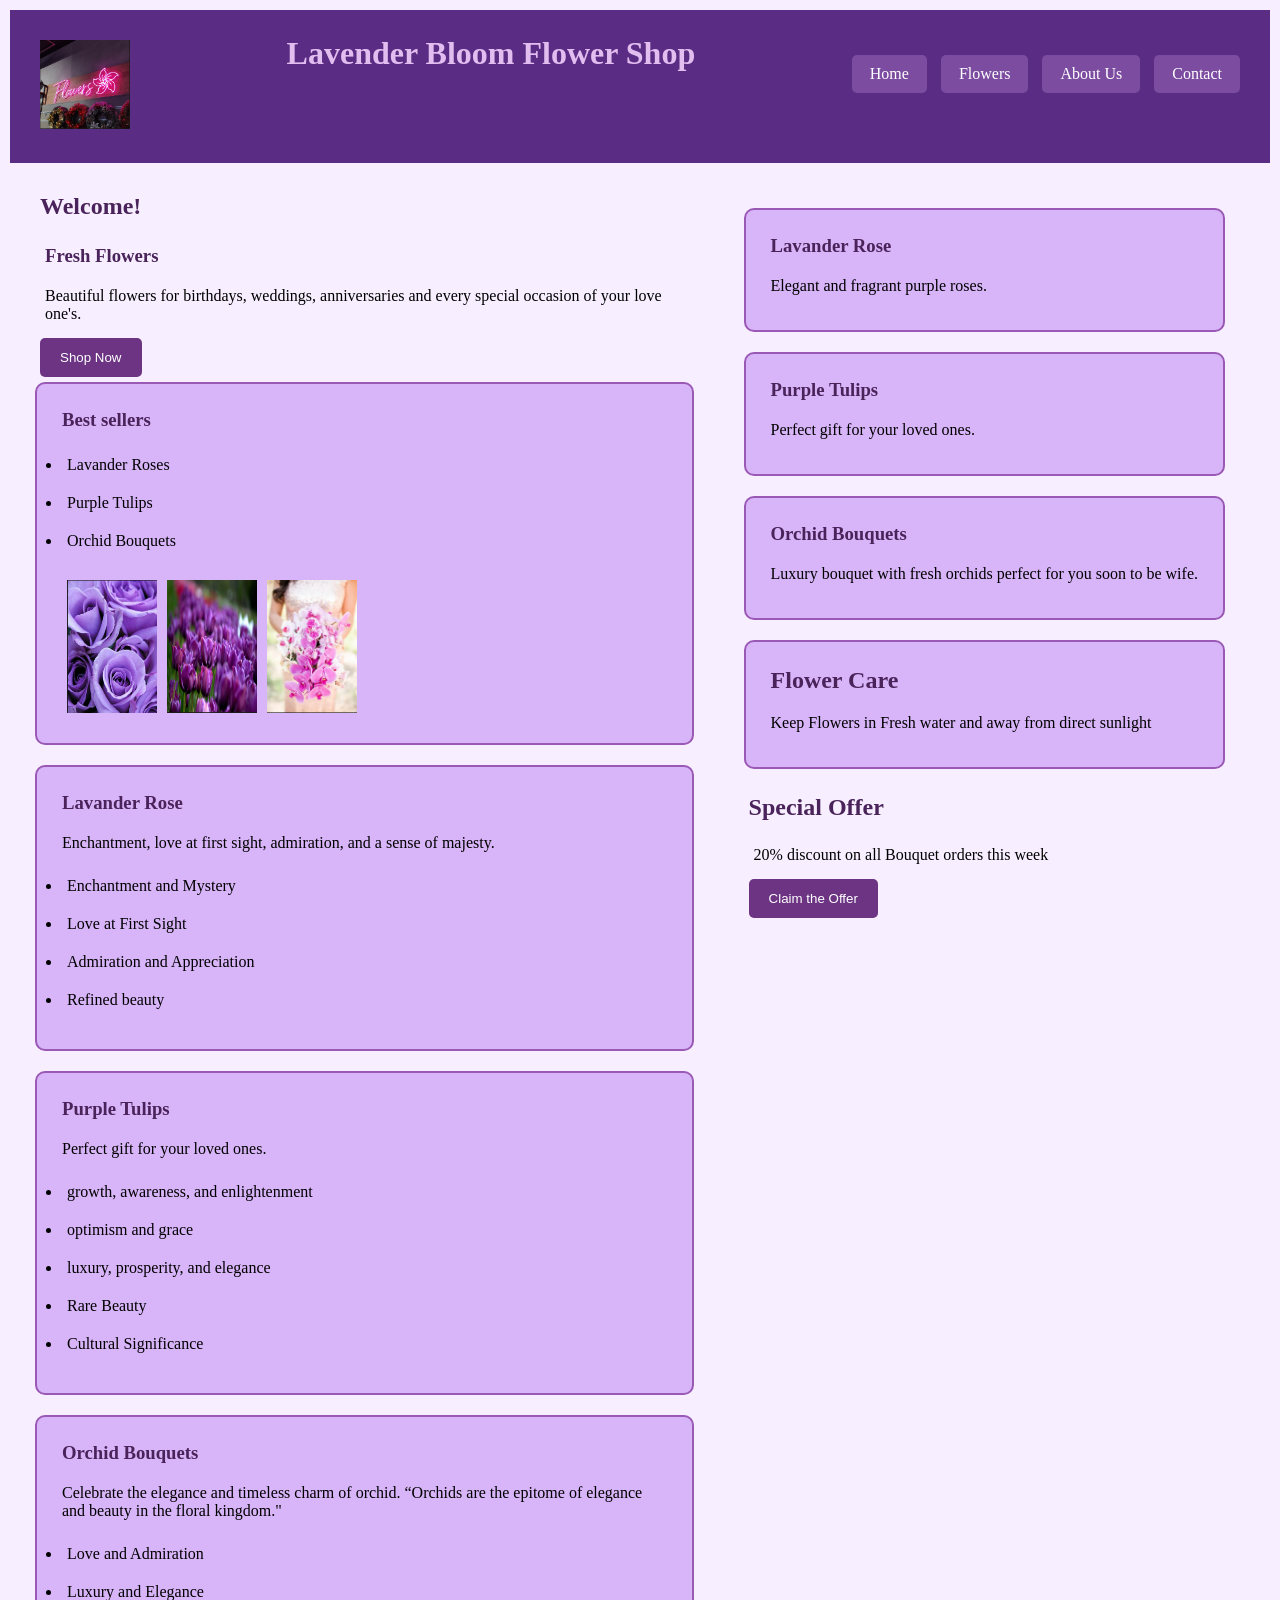
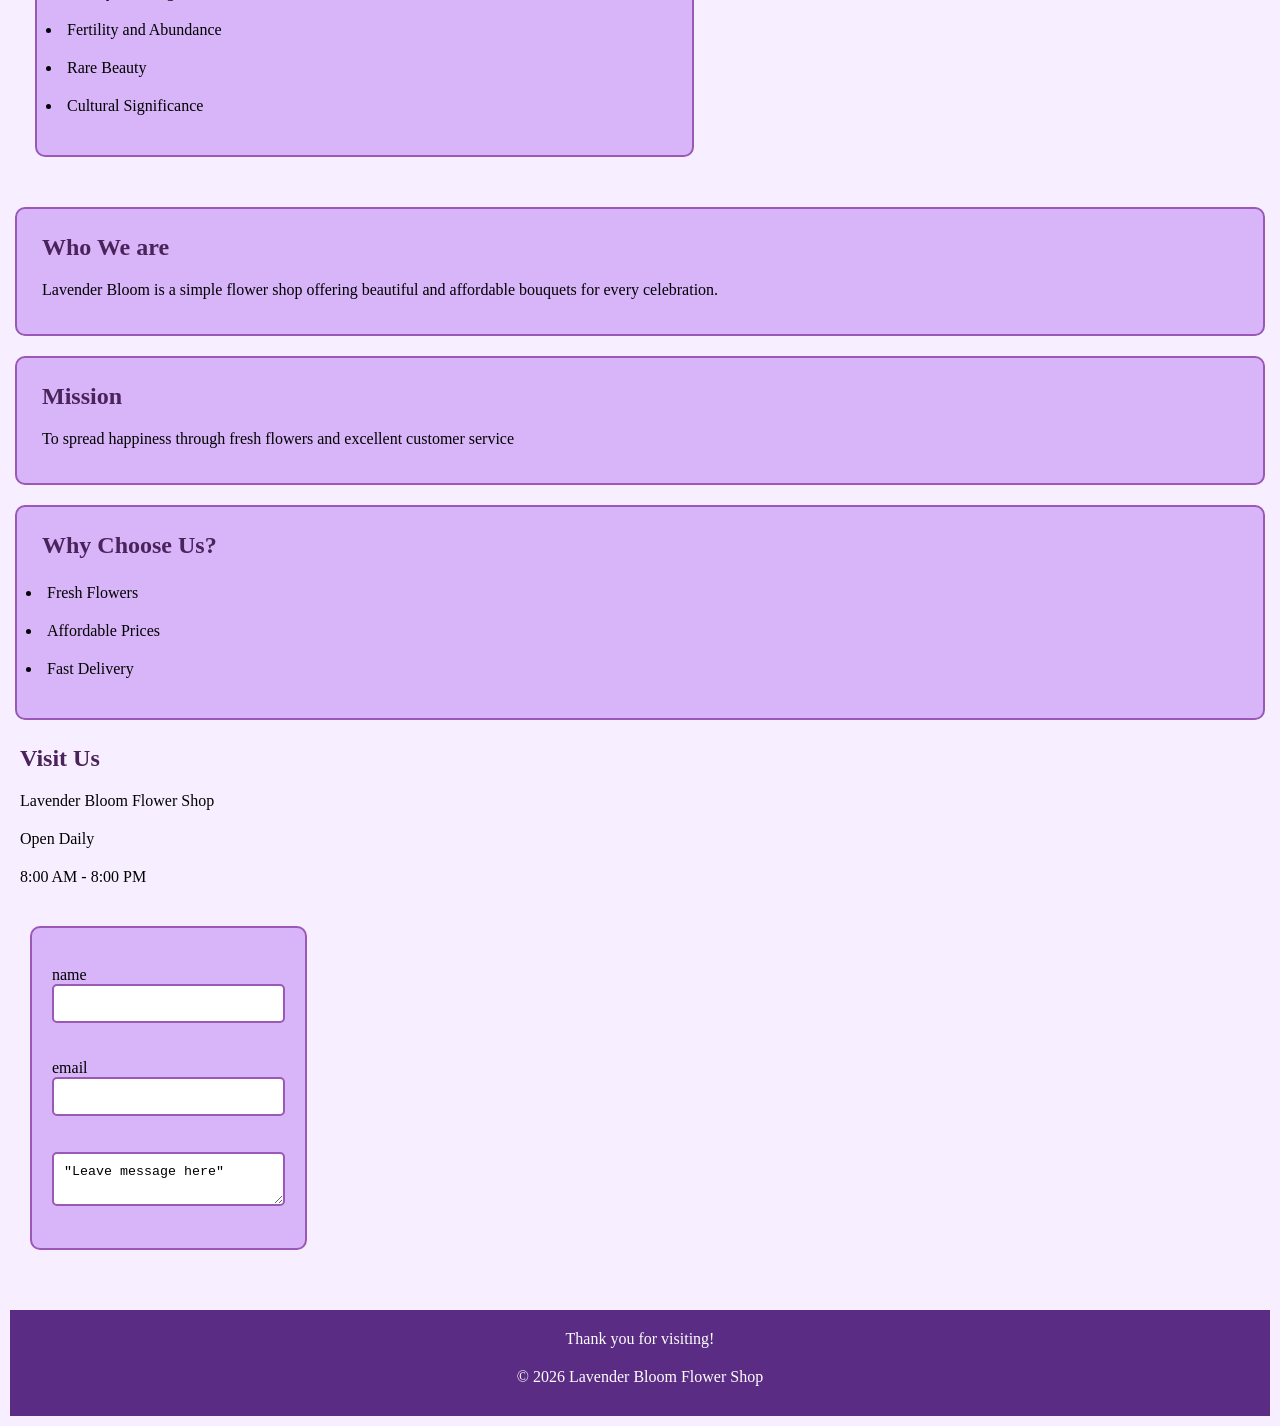
<file: portfolionival/index.html>
<!DOCTYPE html>
<html lang="en">
<head>
    <meta charset="UTF-8">
    <meta name="viewport" content="width=device-width, initial-scale=1.0">
    <title>Lavender Bloom</title>
    <link rel="stylesheet" href="style1.css">
</head>
<body>
    <header>
        <div>
            <img src="logo1.png" width="100">
        </div>

       <h1>Lavender Bloom Flower Shop</h1>

        <nav>
            <a href="#home">Home</a>
            <a href="#flowers">Flowers</a>
            <a href="#about">About Us</a>
            <a href="#contact">Contact</a>
        </nav>

    </header>

    <section id="home" class="container">

        <main>
            <h2>Welcome!</h2>

            <div>

                <h3>Fresh Flowers</h3>

                <p> Beautiful flowers for birthdays,
                    weddings, anniversaries and every 
                    special occasion of your love one's.
                </p>

                <button>Shop Now</button>

            </div>

            <div id="flowers" class="box">
                <h3>Best sellers</h3>

                <ul>
                    <li>Lavander Roses</li>
                    <li>Purple Tulips</li>
                    <li>Orchid Bouquets</li>
                </ul>

                <div class="image">
                    <img src="roses.png" width="100">
                    <img src="tulips.png" width="100">
                    <img src="boquet.png" width="100">
                </div>
            </div>

            <div class="box">
                <h3>Lavander Rose</h3>
                <p>Enchantment, love at first sight, admiration, and a sense of majesty.</p>
                <ul>
                    <li>Enchantment and Mystery</li>
                    <li>Love at First Sight</li>
                    <li>Admiration and Appreciation</li>
                    <li>Refined beauty</li>
                </ul>
            </div>

            <div class="box">
                <h3>Purple Tulips</h3>
                <p>Perfect gift for your loved ones.</p>
                <ul>
                    <li>growth, awareness, and enlightenment</li>
                    <li>optimism and grace</li>
                    <li>luxury, prosperity, and elegance</li>
                    <li>Rare Beauty</li>
                    <li>Cultural Significance</li>
                </ul>
            </div>

            <div class="box">
                <h3>Orchid Bouquets</h3>
                <p>Celebrate the elegance and timeless charm of orchid.
                “Orchids are the epitome of elegance and beauty in the floral kingdom."</p>

                <ul>
                    <li>Love and Admiration</li>
                    <li>Luxury and Elegance</li>
                    <li>Fertility and Abundance</li>
                    <li>Rare Beauty</li>
                    <li>Cultural Significance</li>
                </ul>
            </div>

        </main>
        
        <section class="container">
            <aside>

                <div class="box">
                    <h3>Lavander Rose</h3>
                    <p>Elegant and fragrant purple roses.</p>
                </div>
    
                <div class="box">
                    <h3>Purple Tulips</h3>
                    <p>Perfect gift for your loved ones.</p>
                </div>
    
                <div class="box">
                    <h3>Orchid Bouquets</h3>
                    <p>Luxury bouquet with fresh orchids perfect for you soon to be wife.</p>
                </div>

                <div class="box">
                    <h2>Flower Care</h2>

                    <p>Keep Flowers in Fresh water and away from direct sunlight</p>
                </div>
                <h2>Special Offer</h2>
    
                <div>
                    <p>20% discount on all Bouquet orders this week</p>
    
                    <button>Claim the Offer</button>
                </div>
    
            </aside>

        </section>

    </section>

        <section id="about">

            <div class="box">
                <h2>Who We are</h2>

                <p>Lavender Bloom is a simple flower shop offering beautiful and affordable
                    bouquets for every celebration.
                </p>
            </div>

            <div class="box">

                <h2>Mission</h2>

                <p>To spread happiness through fresh flowers
                    and excellent customer service</p>

            </div>

            <div class="box">

                <h2>Why Choose Us?</h2>

                <ul>
                    <li>Fresh Flowers</li>
                    <li>Affordable Prices</li>
                    <li>Fast Delivery</li>
                </ul>

            </div>

                <h2>Visit Us</h2>
                <p>Lavender Bloom Flower Shop</p>
                <p>Open Daily</p>
                <p>8:00 AM - 8:00 PM</p>

        </section>
       
        

    
    <section id="contact" class="container">

      
            <div class="box" >
                <label for="Name"></label><br>
                name
                <input type="text"><br><br>
    
                <label for="Email"></label><br>
                email
                <input type="email"><br><br>
    
                <label for="Message"></label><br>
                <textarea>"Leave message here"</textarea><br><br>
    
            </div>

    </section>

    <footer>
        <p>Thank you for visiting!</p>
        <p>&copy; 2026 Lavender Bloom Flower Shop </p>
    </footer>
    

</body>
</html>
</file>
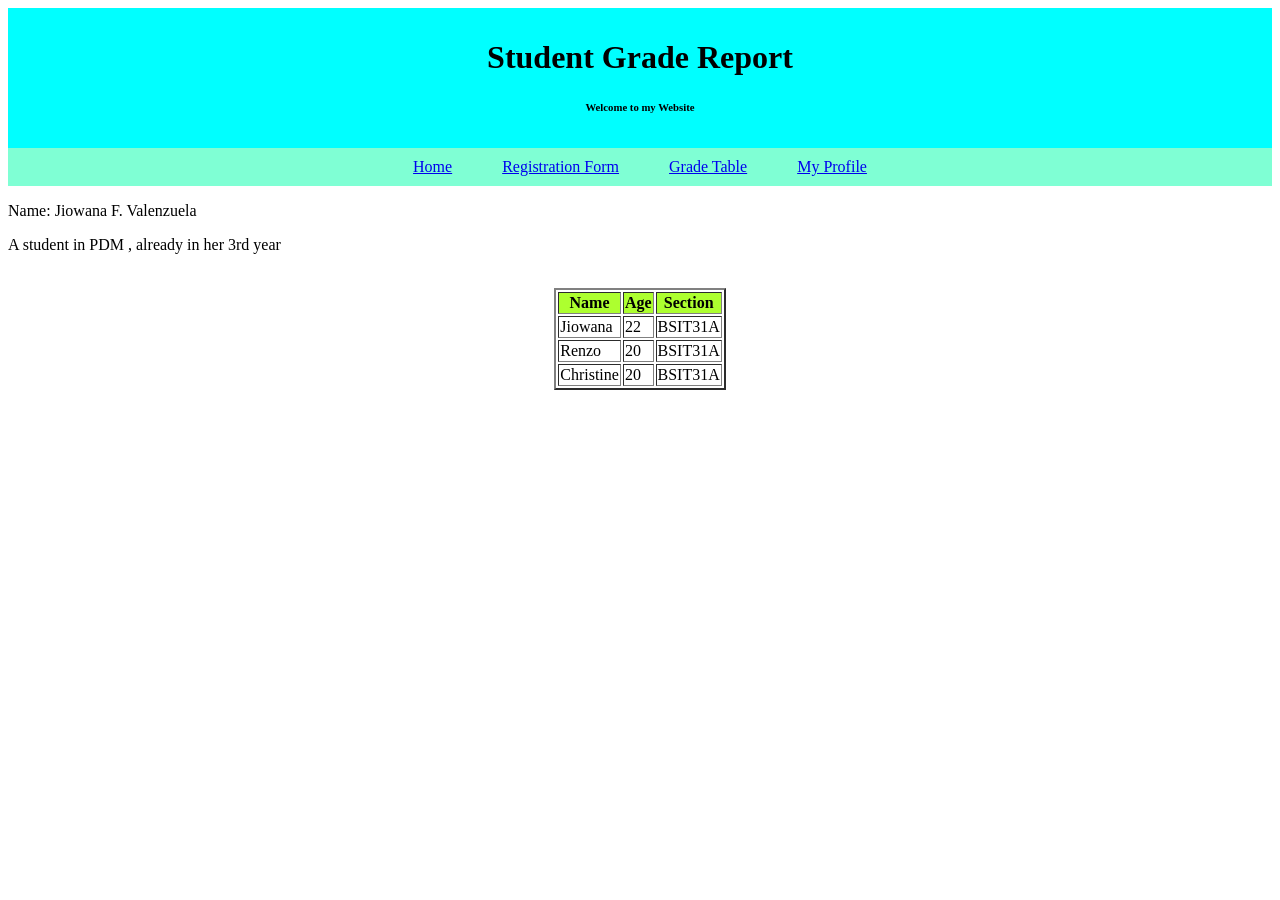
<file: portfolionival/grade.html>
<!DOCTYPE html>
<html lang="en">
<head>
    <meta charset="UTF-8">
    <meta name="viewport" content="width=device-width, initial-scale=1.0">
    <title>Home</title>
</head>
<body>


<header style="background-color: aqua; text-align:center; padding: 10px;">

    <h1>Student Grade Report</h1>
    <h6> Welcome to my Website </h6>

</header>

<nav style="background-color: aquamarine; display:flex; justify-content:center; gap: 50px; padding: 10px;">

    <a href="home1.html">Home</a>
    <a href="registration.html">Registration Form</a>
    <a href="grade.html">Grade Table</a>
    <a href="profile.html">My Profile</a>


</nav>

<p>Name: Jiowana F. Valenzuela</p>
<p>A student in PDM , already in her 3rd year</p>

<br>

<table border="2" align="center">
    <tr style="background-color: greenyellow;">
        <th>Name</th>
        <th>Age</th>
        <th>Section</th>
    </tr>
    <tr>
        <td>Jiowana</td>
        <td>22</td>
        <td>BSIT31A</td>
    </tr>
    <tr>
        <td>Renzo</td>
        <td>20</td>
        <td>BSIT31A</td>
    </tr>
    <tr>
        <td>Christine</td>
        <td>20</td>
        <td>BSIT31A</td>
    </tr>
</table> 


</body>
</html>
</file>
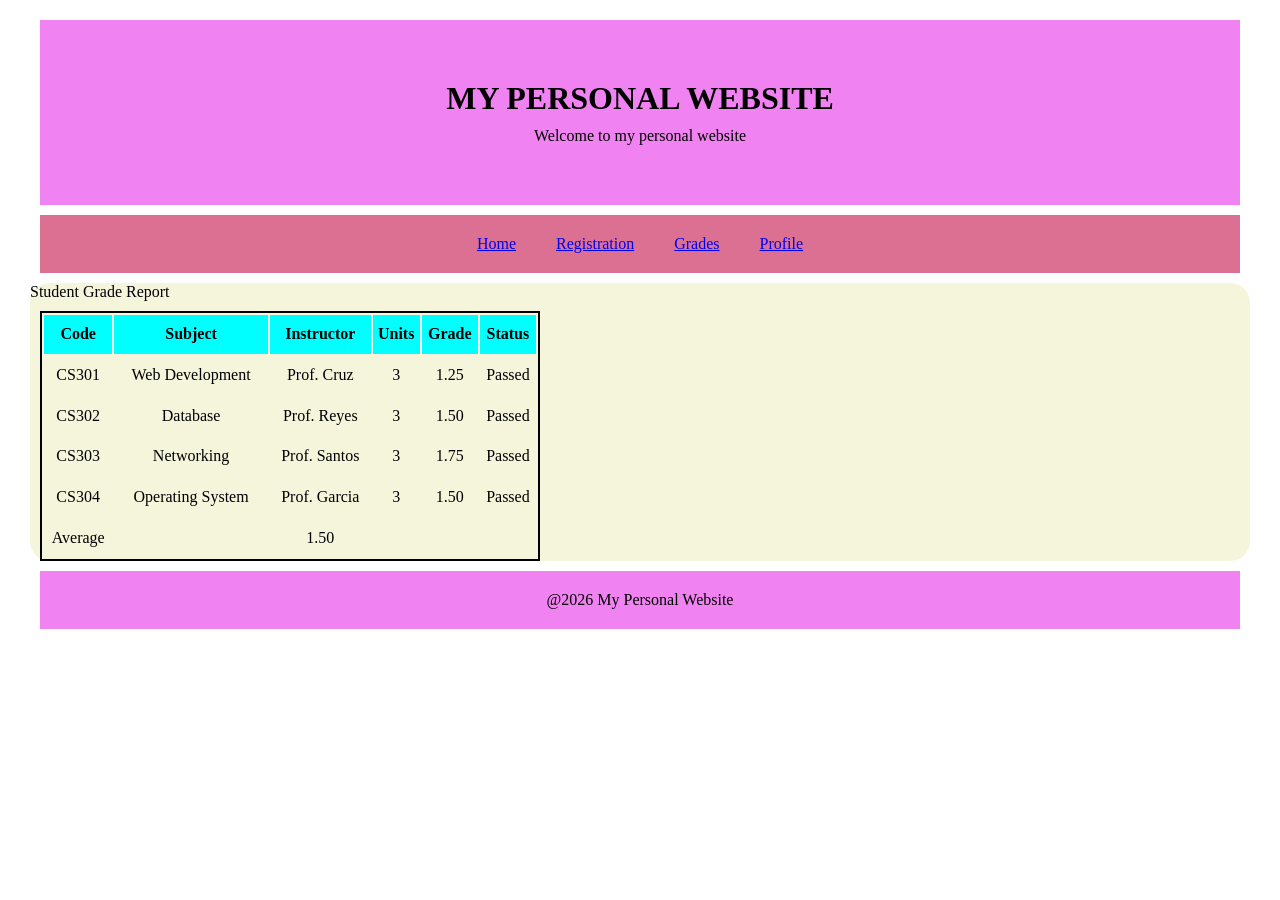
<file: portfolionival/grades.html>
<!DOCTYPE html>
<html lang="en">
<head>
    <meta charset="UTF-8">
    <meta name="viewport" content="width=device-width, initial-scale=1.0">
    <title>Document</title>
    <link rel="stylesheet" href="main.css">
</head>
<body>

    <div>

        <header class="header">
            <h1>MY PERSONAL WEBSITE</h1>
            <p>Welcome to my personal website</p>
        </header>

        <nav class="page">

            <a href="home2.html"> Home </a>
            <a href="registration1.html"> Registration </a>
            <a href="grades.html"> Grades </a>
            <a href="profile1.html"> Profile </a>

        </nav>

    </div>

    <div class="grade">

        <caption class="title">Student Grade Report</caption>

        <table class="table">

            <tr>
                <th>Code</th>
                <th>Subject</th>
                <th>Instructor</th>
                <th>Units</th>
                <th>Grade</th>
                <th>Status</th>
            </tr>

            <tr>
                <td>CS301</td>
                <td>Web Development</td>
                <td>Prof. Cruz</td>
                <td>3</td>
                <td>1.25</td>
                <td>Passed</td>
            </tr>

            <tr>
                <td>CS302</td>
                <td>Database</td>
                <td>Prof. Reyes</td>
                <td>3</td>
                <td>1.50</td>
                <td>Passed</td>
            </tr>

            <tr>
                <td>CS303</td>
                <td>Networking</td>
                <td>Prof. Santos</td>
                <td>3</td>
                <td>1.75</td>
                <td>Passed</td>
            </tr>

            <tr>
                <td>CS304</td>
                <td>Operating System</td>
                <td>Prof. Garcia</td>
                <td>3</td>
                <td>1.50</td>
                <td>Passed</td>
            </tr>

            <tr>
                <td>Average</td>
                <td></td>
                <td>1.50</td>
            </tr>

        </table>
    </div>

    <div >
        <footer class="foot">
            <p>@2026 My Personal Website </p>
        </footer>
    </div>

</body>
</html>
</file>
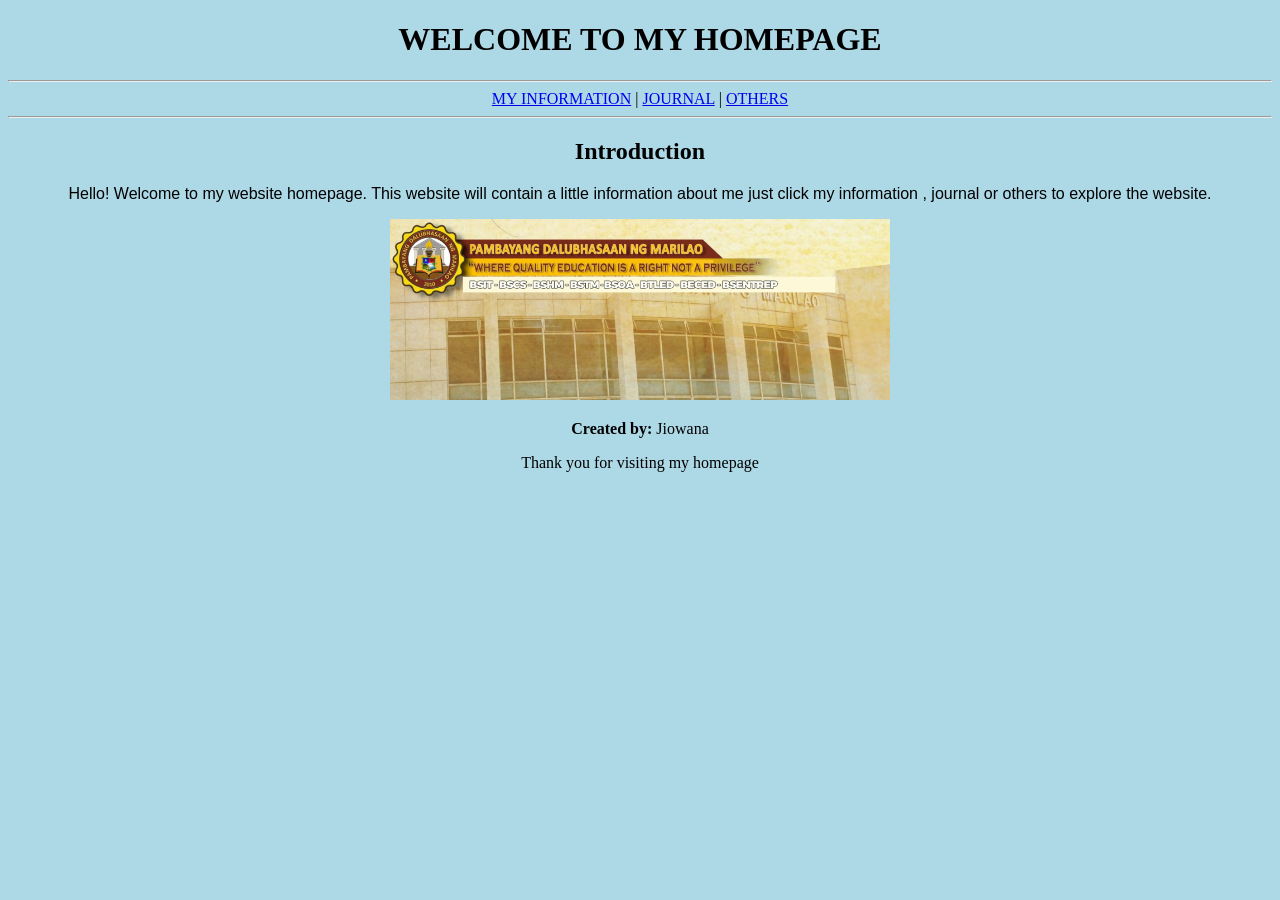
<file: portfolionival/home.html>
<!DOCTYPE html>
<html lang="en">
<head>
    <meta charset="UTF-8">
    <meta name="viewport" content="width=device-width, initial-scale=1.0">
    <title>Homepage</title>
</head>
<body bgcolor="lightblue">
     <center>
     <h1>WELCOME TO MY HOMEPAGE</h1>
     
     <hr>

     <a href="Info.html">MY INFORMATION</a> |
     <a href="Journal.html">JOURNAL</a> |
     <a href="Others.html">OTHERS</a> 
     <hr>
    
     <h2 >Introduction</h2>
     <p style="font-family: 'Segoe UI', Tahoma, Geneva, Verdana, sans-serif;">
        Hello! Welcome to my website homepage. This website will contain a little information about me 
        just click my information , journal or others to explore the website.
     </p>
     <img src="pic.png" width="500" >

     <p><b>Created by:</b> Jiowana</p>

     <p>Thank you for visiting my homepage</p>
      </center>
</body>
</html>
</file>
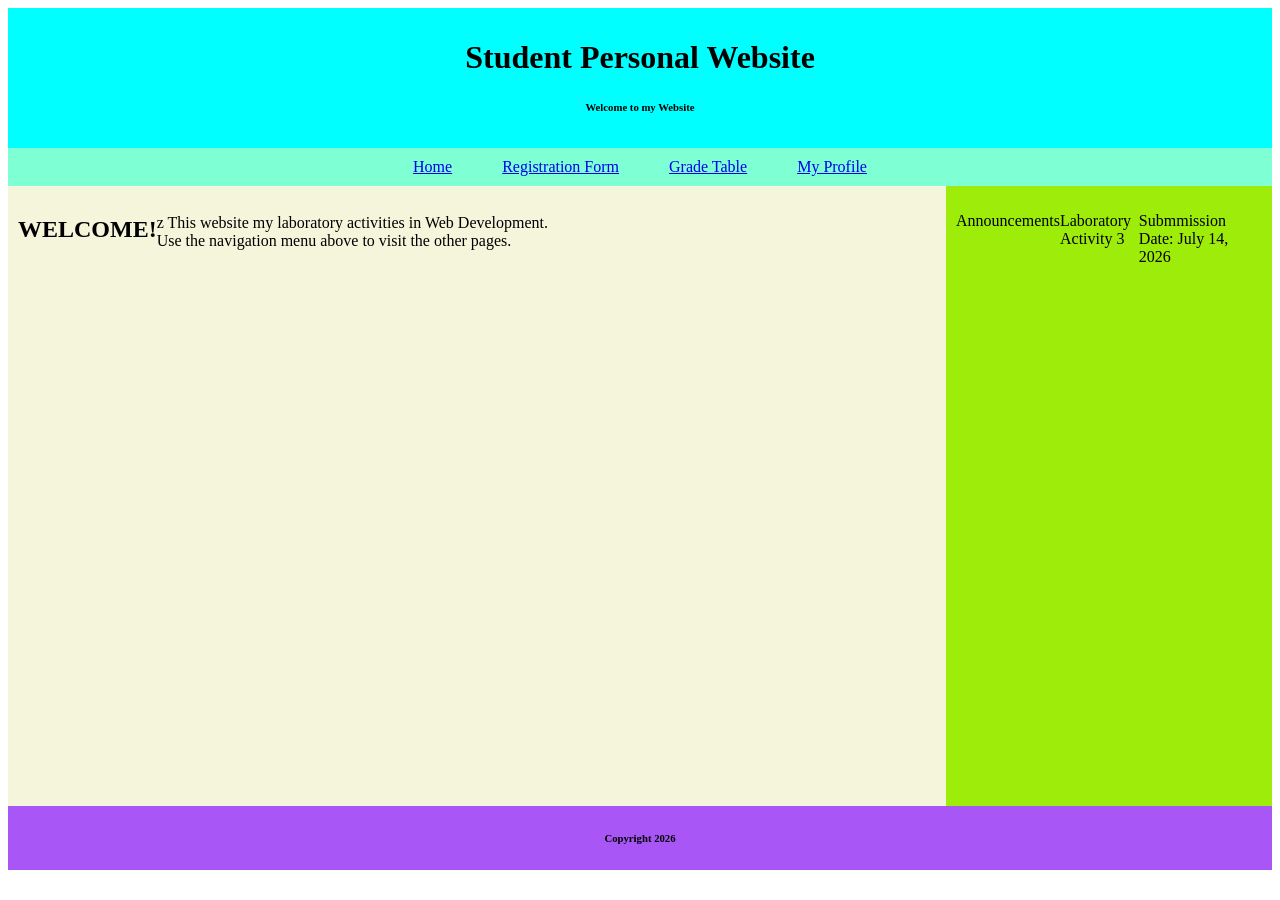
<file: portfolionival/home1.html>
<!DOCTYPE html>
<html lang="en">
<head>
    <meta charset="UTF-8">
    <meta name="viewport" content="width=device-width, initial-scale=1.0">
    <title>Home</title>
</head>
<body>


<header style="background-color: aqua; text-align:center; padding: 10px;">

    <h1>Student Personal Website</h1>
    <h6> Welcome to my Website </h6>

</header>

<nav style="background-color: aquamarine; display:flex; justify-content:center; gap: 50px; padding: 10px;">

    <a href="home1.html">Home</a>
    <a href="registration.html">Registration Form</a>
    <a href="grade.html">Grade Table</a>
    <a href="profile.html">My Profile</a>


</nav>



    <div style="display: flex;">

        <section style="background-color: beige; display:flex; flex:3; height: 600px; padding: 10px;">

            <H1>WELCOME!</H1>
            <br>
            z
            
            This website my laboratory activities in Web Development.
            <br>
            
            Use the navigation menu above to visit the other pages.
            <br>
           

        </section>

        <aside style="background-color: rgb(157, 236, 10); display:flex; flex:1; height: 600px; padding: 10px;">

            <p>Announcements</p>
            <br>

            <p>Laboratory Activity 3</p>
            <br>

            <p>Submmission Date: July 14, 2026</p>
            <br>

        </aside>

    </div>

    <footer style="background-color: rgb(168, 86, 245); display:flex; justify-content:center; gap: 50px; padding: 1px;"> 
        <h6>Copyright 2026</h6>
    </footer>
    
</body>
</html>
</file>
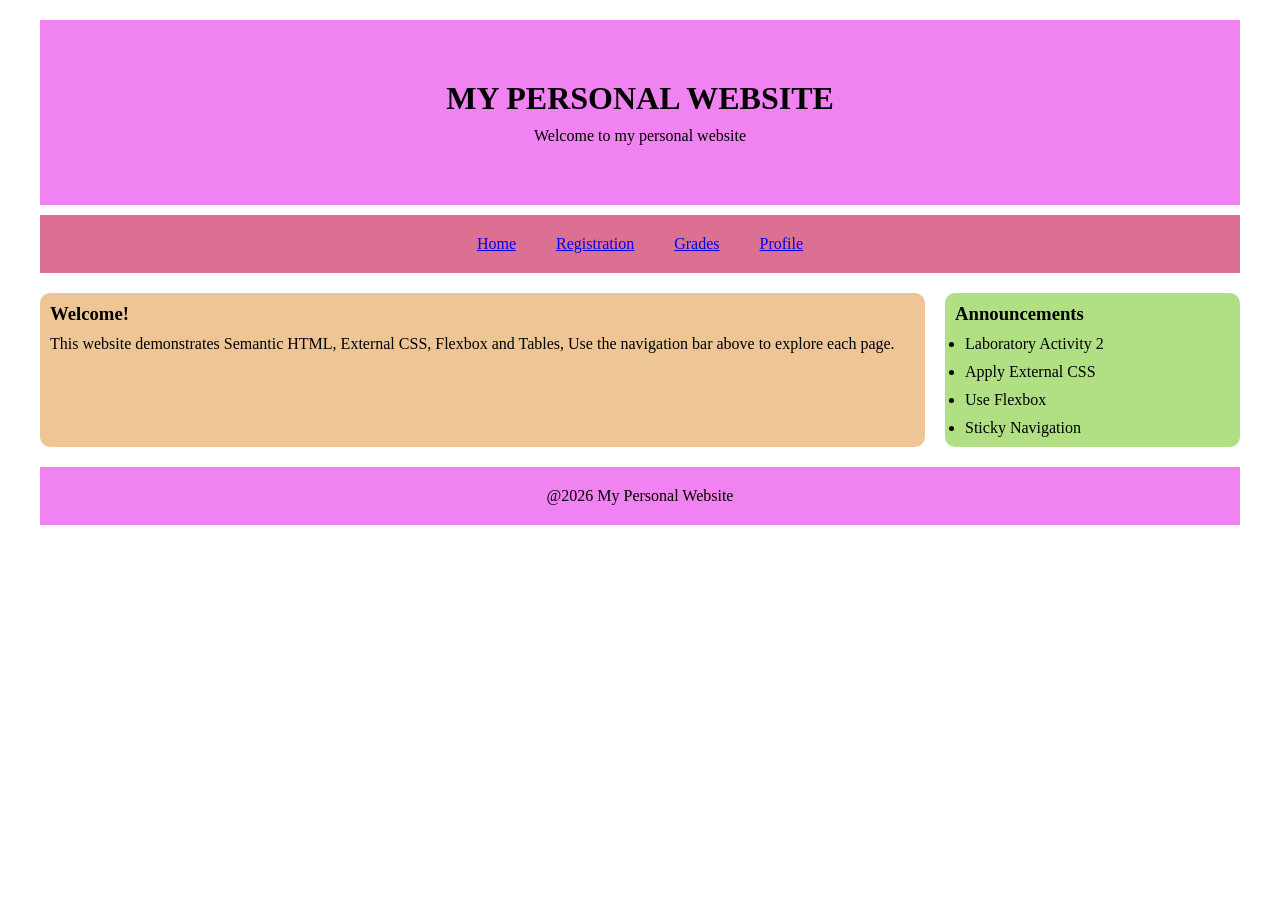
<file: portfolionival/home2.html>
<!DOCTYPE html>
<html lang="en">
<head>
    <meta charset="UTF-8">
    <meta name="viewport" content="width=device-width, initial-scale=1.0">
    <title>Home Page</title>
    <link rel="stylesheet" href="main.css">

</head>
<body>
    
    <div>

        <header class="header">
            <h1>MY PERSONAL WEBSITE</h1>
            <p>Welcome to my personal website</p>
        </header>

        <nav class="page">

            <a href="home2.html"> Home </a>
            <a href="registration1.html"> Registration </a>
            <a href="grades.html"> Grades </a>
            <a href="profile1.html"> Profile </a>

        </nav>

    </div>

    <div class="all">

        <section class="section"> 
                    
            <h3> Welcome! </h3>

            <p>
                This website demonstrates Semantic HTML, External CSS, Flexbox and Tables,
                Use the navigation bar above to explore each page.
            </p>

        </section>

        <aside class="side">

            <h3>
                Announcements
            </h3>

            <ul>
                <li>Laboratory Activity 2</li>
                <li>Apply External CSS</li>
                <li>Use Flexbox</li>
                <li>Sticky Navigation</li>
            </ul>

        </aside>

    </div>

    <div >
    <footer class="foot">
        <p>@2026 My Personal Website </p>
    </footer>
    </div>

</body>
</html>
</file>
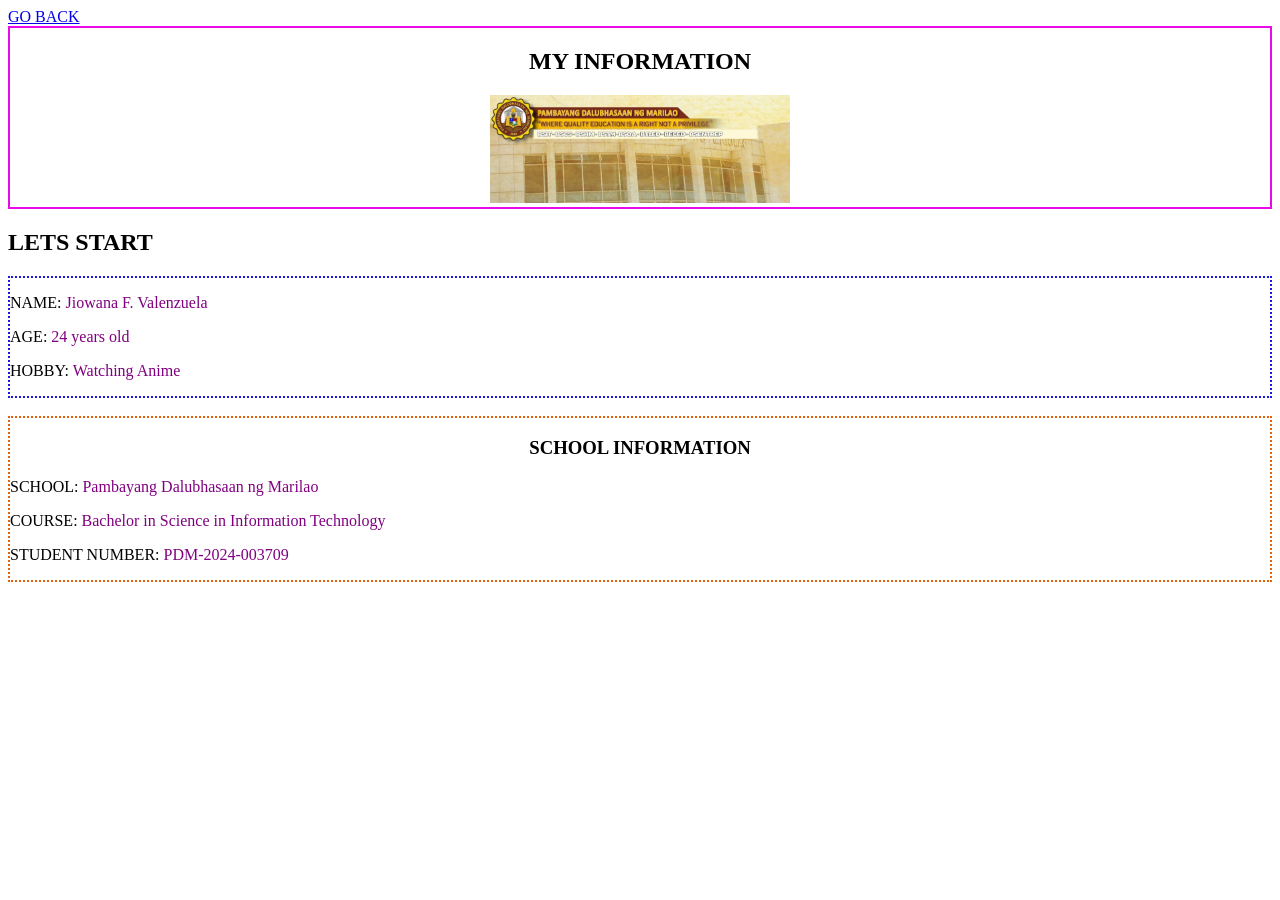
<file: portfolionival/Info.html>
<!DOCTYPE html>
<html lang="en">
<head>
    <meta charset="UTF-8">
    <meta name="viewport" content="width=device-width, initial-scale=1.0">
    <title>My Information</title>
</head>
<body>
     <a href="home.html">GO BACK</a> 

     <div style="border: 2px solid rgb(233, 10, 233);">
     <h2 align="center">MY INFORMATION</h2>
     <center>
     <img src="pic.png" width="300" >
     </center>
     </div>
    
     <h2>LETS START</h2>
     
     <div style="border: 2px dotted rgb(25, 25, 226);">

        <p> NAME: <font color="purple" > Jiowana F. Valenzuela</font></p>
        <p> AGE: <font color="purple" > 24 years old</font> </p>   
        <p> HOBBY: <font color="purple" > Watching Anime </font></p>
    
    </div>
    <br>

    <div style="border: 2px dotted rgb(230, 98, 10);">
        <h3 align="center">SCHOOL INFORMATION</h3>
        <p> SCHOOL: <font color="purple" > Pambayang Dalubhasaan ng Marilao </font></p>
        <p> COURSE: <font color="purple" > Bachelor in Science in Information Technology</font> </p>
        <p> STUDENT NUMBER: <font color="purple" > PDM-2024-003709 </font></p>
    
    </div>


</body>
</html>
</file>
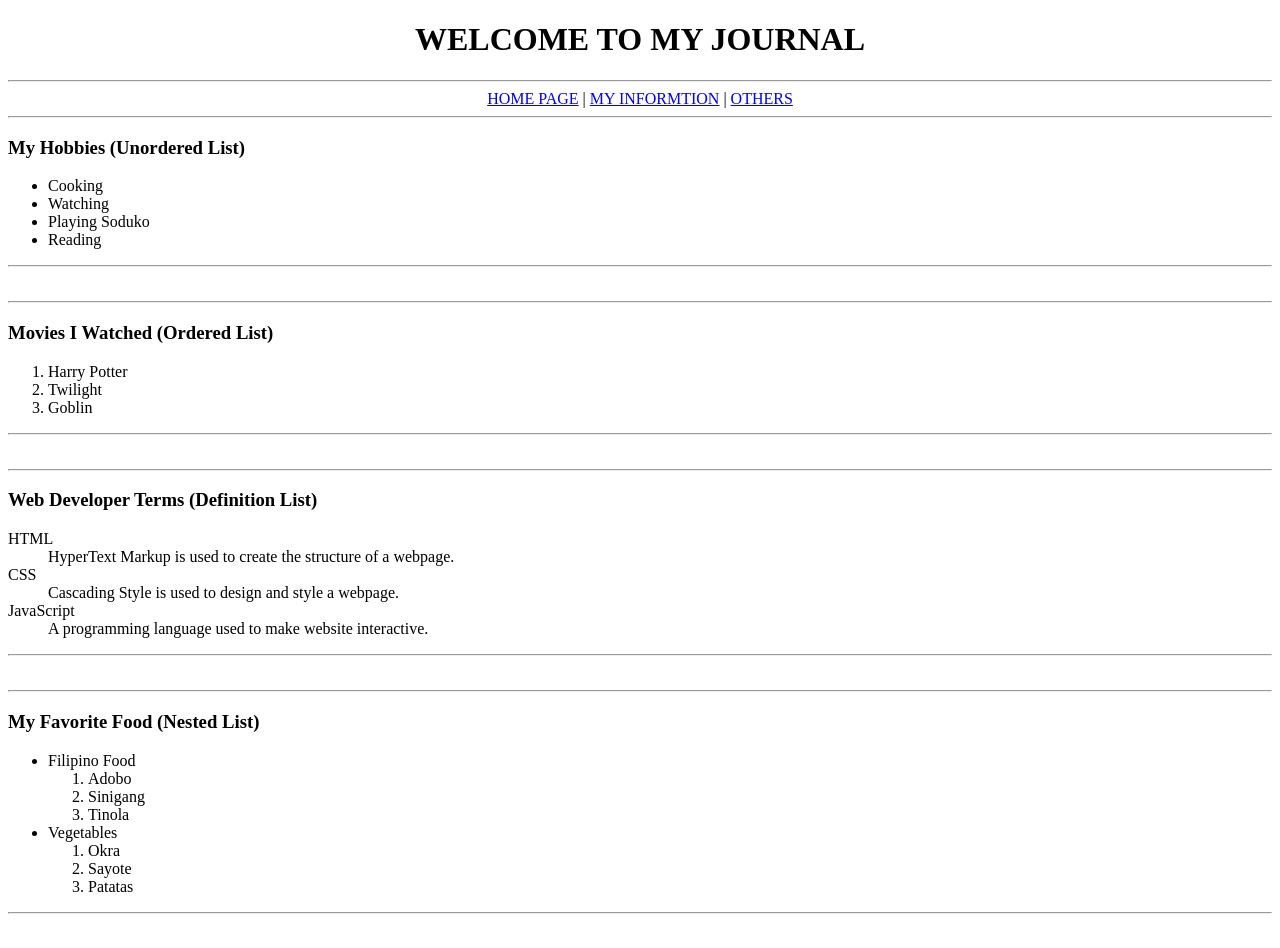
<file: portfolionival/Journal.html>
<!DOCTYPE html>
<html lang="en">
<head>
    <meta charset="UTF-8">
    <meta name="viewport" content="width=device-width, initial-scale=1.0">
    <title>Journal</title>
</head>
<body>
    <center>
    <h1>WELCOME TO MY JOURNAL</h1>
     <hr>

     <a href="home.html">HOME PAGE</a> |
     <a href="Info.html">MY INFORMTION</a> |
     <a href="Others.html">OTHERS</a> 
     
     <hr>
    </center>

        <h3>My Hobbies (Unordered List)</h3>
        <ul>
            <li> Cooking </li>
            <li> Watching </li>
            <li> Playing Soduko </li>
            <li> Reading  </li>
        </ul>

        <hr>
        <br>
        <hr>

        <h3>Movies I Watched (Ordered List)</h3>
        <ol>
            <li>Harry Potter</li>
            <li>Twilight</li>
            <li>Goblin</li>
        </ol>

        <hr>
        <br>
        <hr>

        <h3>Web Developer Terms (Definition List)</h3>
        
        <dl>
        <dt>HTML</dt>
        <dd> HyperText Markup is used to create the structure of a webpage.</dd>
        
        <dt>CSS</dt>
        <dd>Cascading Style is used to design and style a webpage.</dd>
        
        <dt>JavaScript</dt>
        <dd>A programming language used to make website interactive.</dd>
        </dl>

        <hr>
        <br>
        <hr>

        <h3>My Favorite Food (Nested List)</h3>
        <ul>
            <li> Filipino Food </li>
            <ol> 
                <li> Adobo </li>
                <li> Sinigang </li>
                <li> Tinola  </li>
            </ol>
            <li> Vegetables </li>
            <ol> 
                <li> Okra </li>
                <li> Sayote </li>
                <li> Patatas </li>
            </ol>
        </ul>
        <hr>
        <br>


    
</body>
</html>
</file>
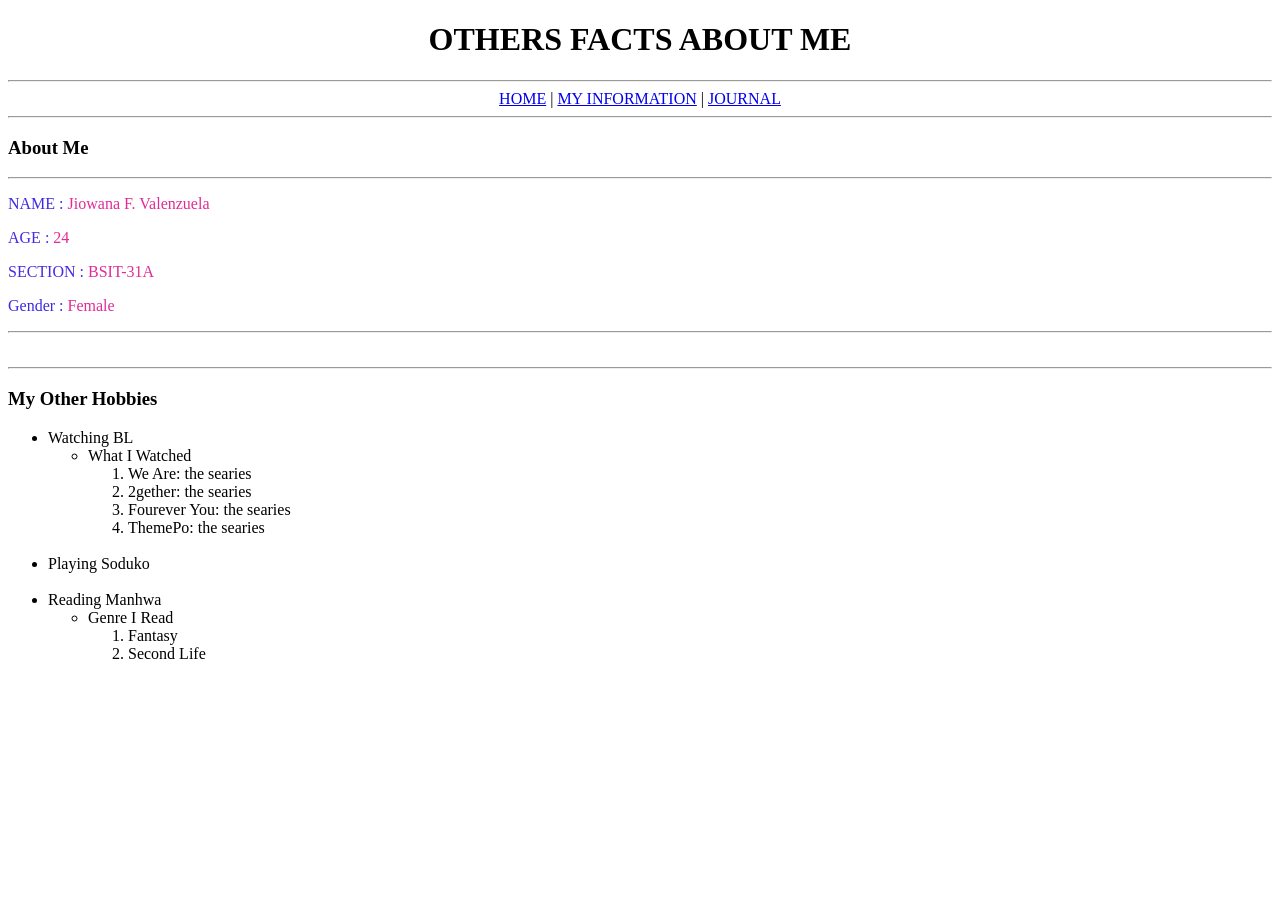
<file: portfolionival/Others.html>
<!DOCTYPE html>
<html lang="en">
<head>
    <meta charset="UTF-8">
    <meta name="viewport" content="width=device-width, initial-scale=1.0">
    <title>Others</title>
</head>
<body>
    <h1 align="center">OTHERS FACTS ABOUT ME</h1>
    <hr>
    <center>
    <a href="home.html">HOME</a> |
    <a href="Info.html">MY INFORMATION</a> |
    <a href="Journal.html">JOURNAL</a>
    </center>
    <hr>
   
    <h3>About Me</h3>
    
    <hr>
    <p>
        <span style="color: rgb(61, 43, 226);"> NAME : </span>
        <span style="color: rgb(226, 43, 150);"> Jiowana F. Valenzuela </span>
    </p>
    <p>
        <span style="color: rgb(70, 43, 226);"> AGE : </span>
        <span style="color: rgb(226, 43, 150);"> 24</span>
    </p>
    <p>
        <span style="color: rgb(70, 43, 226);"> SECTION : </span>
        <span style="color: rgb(226, 43, 150);"> BSIT-31A </span>
    </p>
    <p>
        <span style="color: rgb(61, 43, 226);"> Gender : </span>
        <span style="color: rgb(226, 43, 150);"> Female </span>
    </p>

    <hr>
    <br>
    <hr>

    <h3>My Other Hobbies</h3>
    <ul>
        <li> Watching BL </li>
        <ul>
            <li>What I Watched</li>
            <ol>
                <li>We Are: the searies</li>
                <li>2gether: the searies</li>
                <li>Fourever You: the searies</li>
                <li>ThemePo: the searies</li>
            </ol>
        </ul>

        <br>

        <li> Playing Soduko </li>

        <br>
        
        <li> Reading Manhwa </li>

        <ul>
            <li>Genre I Read</li>
            <ol>
                <li>Fantasy</li>
                <li>Second Life</li>
            </ol>
        </ul>
    </ul>

</body>
</html>
</file>
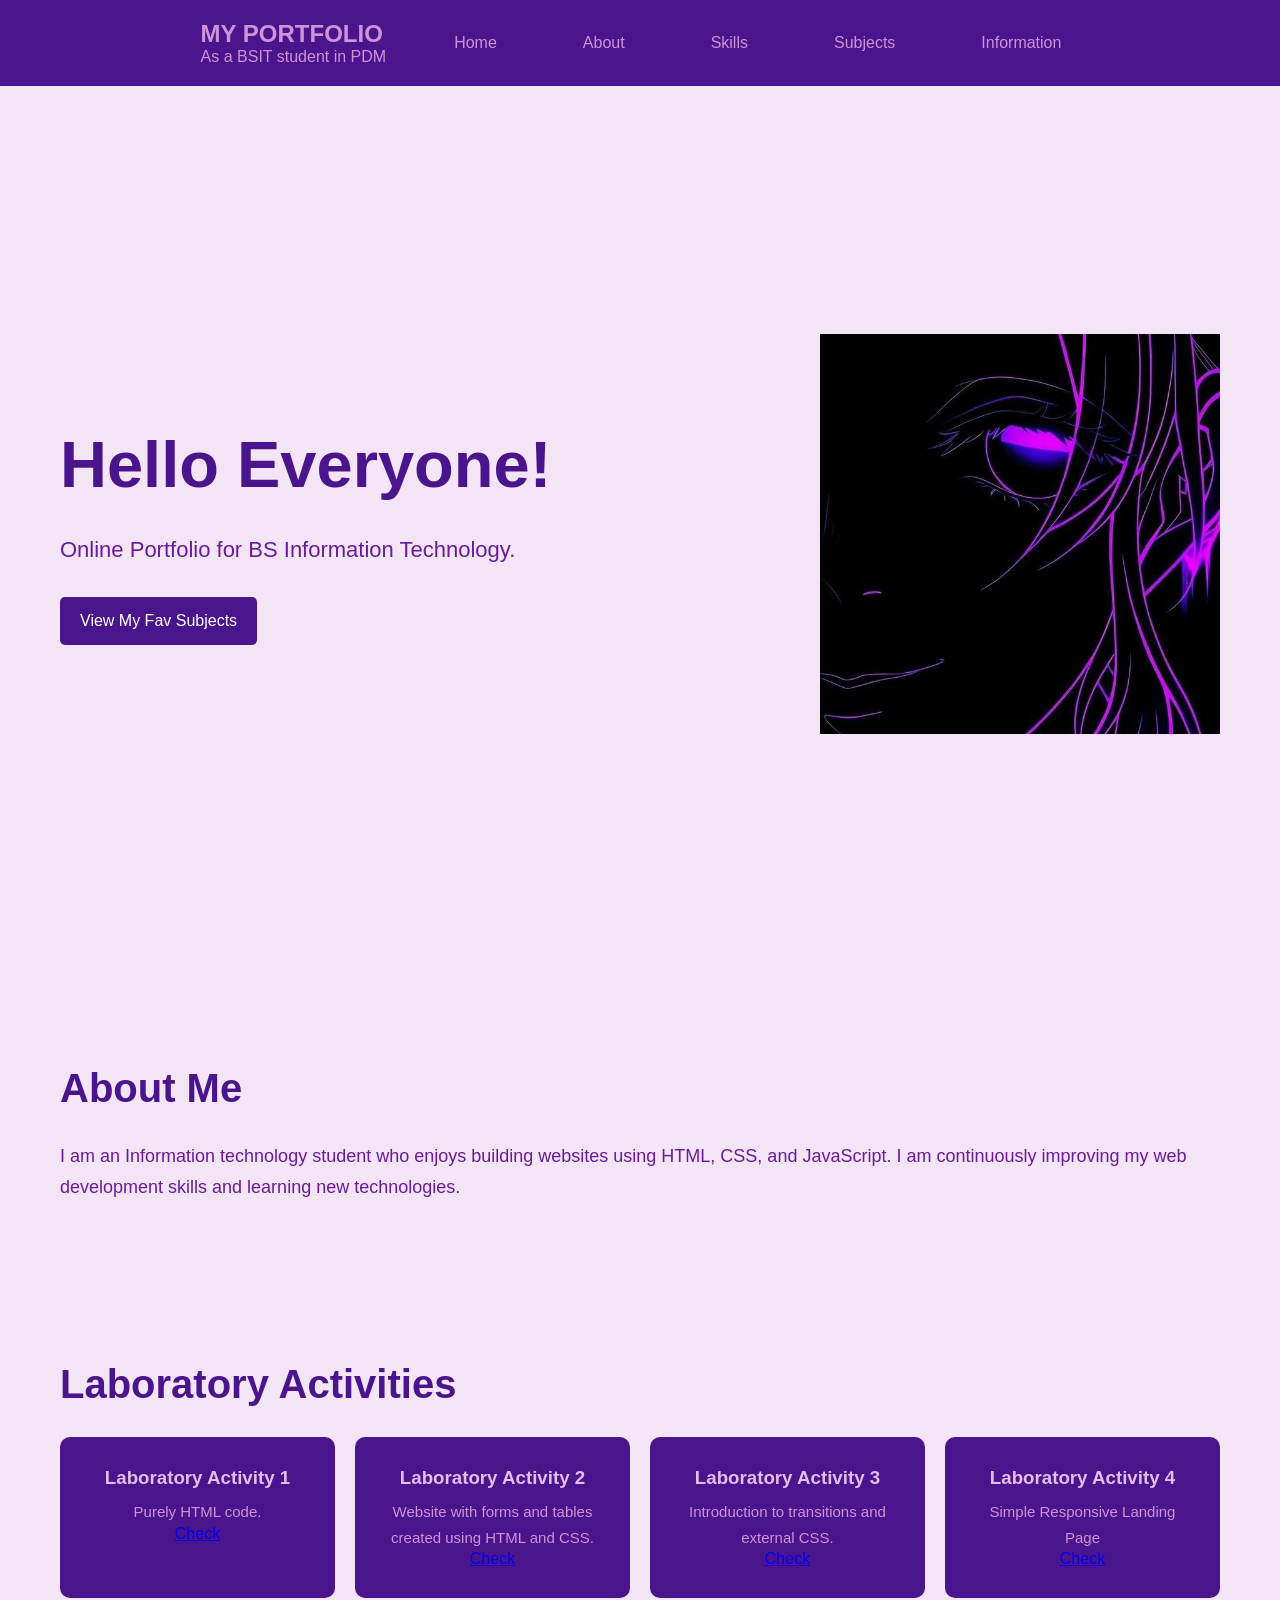
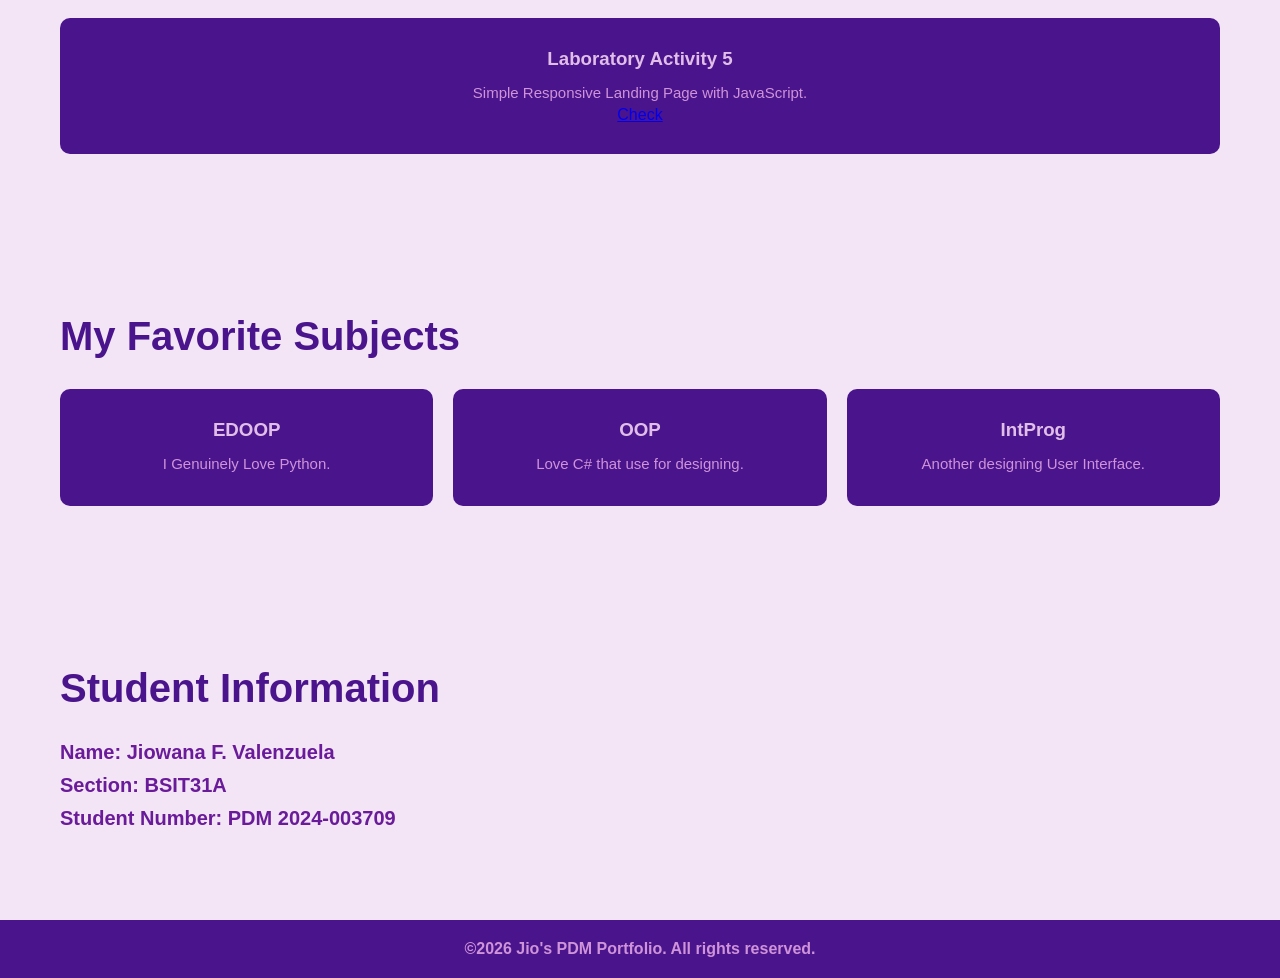
<file: portfolionival/portfolio.html>
<!DOCTYPE html>
<html lang="en">
<head>
    <meta charset="UTF-8">
    <meta name="viewport" content="width=device-width, initial-scale=1.0">
    <title>My Portfolio</title>
    <link rel="stylesheet" href="style.css">
    <link rel="stylesheet" href="https://cdnjs.cloudflare.com/ajax/libs/font-awesome/6.5.0/css/all.min.css">
</head>
<body>
    <header>
        <div class="logo">
            <h2>MY PORTFOLIO</h2>
            <p>As a BSIT student in PDM</p>
        </div>
        <nav>
            <a href="#home">Home</a>
            <a href="#about">About</a>
            <a href="#skills">Skills</a>
            <a href="#subjects">Subjects</a>
            <a href="#contact">Information</a>
        </nav>
    </header>

    <section id="home" class="hero">
        <div class="hero-text">
            <h1>Hello Everyone!</h1>
            <p>Online Portfolio for BS Information Technology.</p>
            <a href="#subjects" class="btn">View My Fav Subjects</a>
        </div>
        <div class="hero-image">
            <img src="Val.jpg" alt="PDM Logo Illustration">
        </div>
    </section>

    <section id="about">
        <h2>About Me</h2>
        <p>I am an Information technology student who enjoys building websites using HTML, CSS, and JavaScript. I am continuously improving my web development skills and learning new technologies.</p>
    </section>

   <section id="skills">

        <h2>Laboratory Activities</h2>

        <div class="cards">

            <article class="card">
                <h3>Laboratory Activity 1</h3>
                <p>Purely HTML code.</p>
                <a href="home.html">Check</a>
            </article>

            <article class="card">
                <h3>Laboratory Activity 2</h3>
                <p>Website with forms and tables created using HTML and CSS.</p>
                <a href="home1.html">Check</a>
            </article>

            <article class="card">
                <h3>Laboratory Activity 3</h3>
                <p>Introduction to transitions and external CSS.</p>
                <a href="home2.html">Check</a>
            </article>

            <article class="card">
                <h3>Laboratory Activity 4</h3>
                <p>Simple Responsive Landing Page</p>
                <a href="index.html">Check</a>
            </article>

            <article class="card">
                <h3>Laboratory Activity 5</h3>
                <p>Simple Responsive Landing Page with JavaScript.</p>
                <a href="homee.html">Check</a>
            </article>
        </div>
    </section>

    <section id="subjects">
        <h2>My Favorite Subjects</h2>
        <div class="cards">
            <article class="card">
                <h3>EDOOP</h3>
                <p>I Genuinely Love Python.</p>
            </article>
            <article class="card">
                <h3>OOP</h3>
                <p> Love C# that use for designing.</p>
            </article>
            <article class="card">
                <h3>IntProg</h3>
                <p>Another designing User Interface.</p>
            </article>
        </div>
    </section>

    <section id="contact">
        <h2>Student Information</h2>
        <h3><strong>Name: </strong>Jiowana F. Valenzuela</h3>
        <h3><strong>Section: </strong>BSIT31A</h3>
        <h3><strong>Student Number: </strong>PDM 2024-003709</h3>
    </section>

    <footer>
        <p>&copy;2026 Jio's PDM Portfolio. All rights reserved.</p>
    </footer>

    <button class="back-to-top" id="backToTop" title="Back to Top">
        <i class="fa-solid fa-arrow-up"></i>
    </button>

    <script src="script.js"></script>
</body>
</html>
</file>
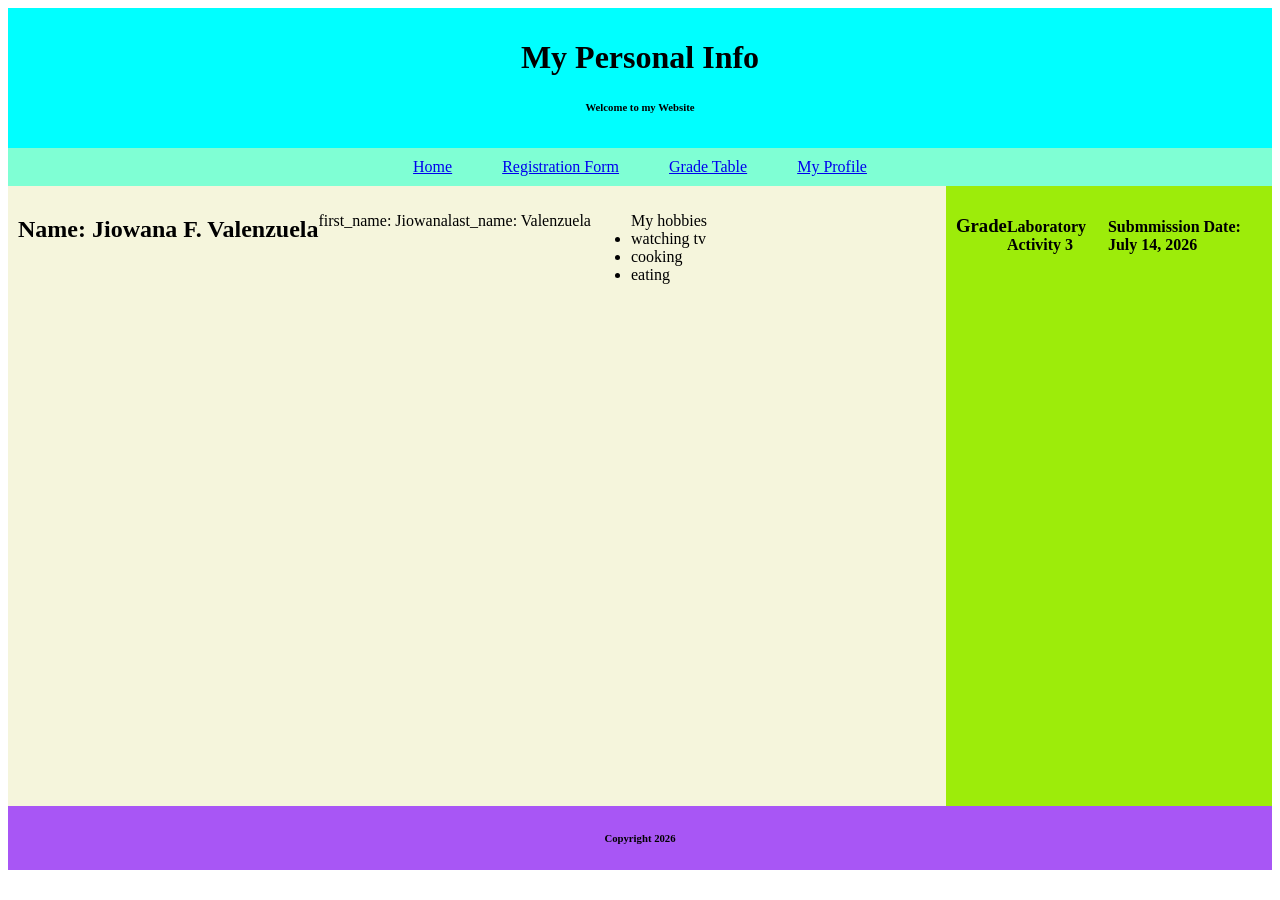
<file: portfolionival/profile.html>
<!DOCTYPE html>
<html lang="en">
<head>
    <meta charset="UTF-8">
    <meta name="viewport" content="width=device-width, initial-scale=1.0">
    <title>Home</title>
</head>
<body>


<header style="background-color: aqua; text-align:center; padding: 10px;">

    <h1>My Personal Info</h1>
    <h6> Welcome to my Website </h6>

</header>

<nav style="background-color: aquamarine; display:flex; justify-content:center; gap: 50px; padding: 10px;">

    <a href="home1.html">Home</a>
    <a href="registration.html">Registration Form</a>
    <a href="grade.html">Grade Table</a>
    <a href="profile.html">My Profile</a>


</nav>



    <div style="display: flex;">

        <section style="background-color: beige; display:flex; flex:3;  height: 600px; padding: 10px;">

                <h2>Name: Jiowana F. Valenzuela</h2>
                <br>

                <p>
                    first_name: Jiowana
                </p>

                <br>

                <p>
                    last_name: Valenzuela
                </p>
                
                <br>
            
                <ul>
                    My hobbies
                    <li>watching tv</li>
                    <li>cooking</li>
                    <li>eating</li>

                </ul>
    
                <br>
           

        </section>

        <aside style="background-color: rgb(157, 236, 10); display:flex; flex:1;  height: 600px; padding: 10px;">

            <h3>Grade</h3>
            <h4>Laboratory Activity 3</h4>
            <h4>Submmission Date: July 14, 2026</h4>

        </aside>

    </div>

    <footer style="background-color: rgb(168, 86, 245); display:flex; justify-content:center; gap: 50px; padding: 1px;"> 
        <h6>Copyright 2026</h6>
    </footer>
    
</body>
</html>
</file>
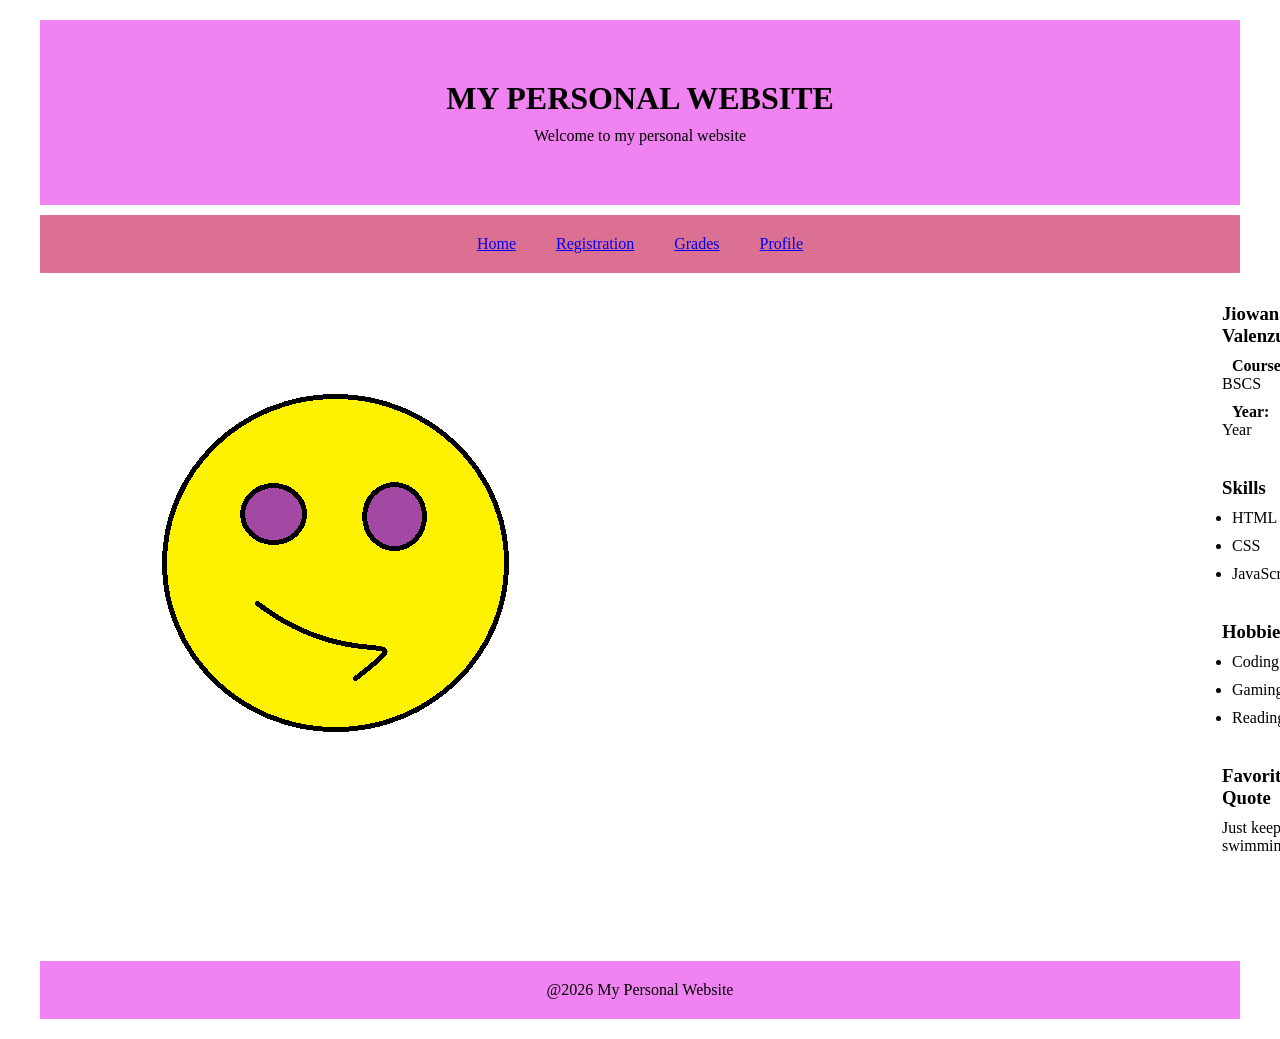
<file: portfolionival/profile1.html>
<!DOCTYPE html>
<html lang="en">
<head>
    <meta charset="UTF-8">
    <meta name="viewport" content="width=device-width, initial-scale=1.0">
    <title>Document</title>
    <link rel="stylesheet" href="main.css">
</head>
<body>

    <div>

        <header class="header">
            <h1>MY PERSONAL WEBSITE</h1>
            <p>Welcome to my personal website</p>
        </header>

        <nav class="page">

            <a href="home2.html"> Home </a>
            <a href="registration1.html"> Registration </a>
            <a href="grades.html"> Grades </a>
            <a href="profile1.html"> Profile </a>

        </nav>

    </div>

    <div class="pi">

        <img src="pic1.png"/>

        <div>

            <h3> Jiowana F. Valenzuela </h3>
            <p>
                <b>Course:</b>
                BSCS
            </p>

            <p>
                <b>Year:</b>
                3rd Year
            </p>

            <br>

            <h3>Skills</h3>
        
            <ul>
                <li>HTML</li>
                <li>CSS</li>
                <li>JavaScript</li>
            </ul>

            <br>

            <h3>Hobbies</h3>
        
            <ul>
                <li>Coding</li>
                <li>Gaming</li>
                <li>Reading</li>
            </ul>

            <br>

            <h3>Favorite Quote</h3>
            <p>Just keep swimming</p>
            
        </div>

        
    </div>

    <div >
        <footer class="foot">
            <p>@2026 My Personal Website </p>
        </footer>
    </div>

    
</body>
</html>
</file>
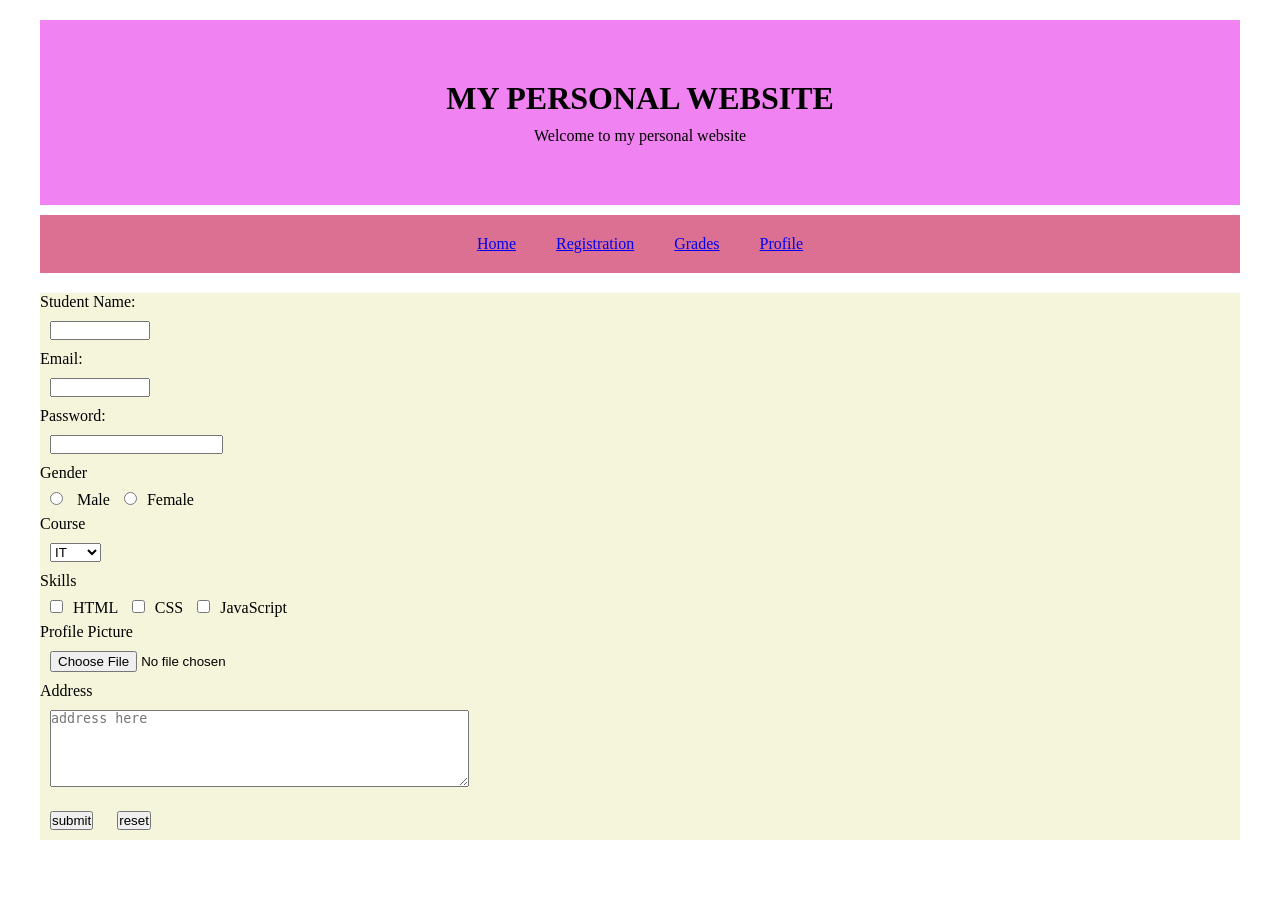
<file: portfolionival/registration1.html>
<!DOCTYPE html>
<html lang="en">
<head>
    <meta charset="UTF-8">
    <meta name="viewport" content="width=device-width, initial-scale=1.0">
    <title>Document</title>
    <link rel="stylesheet" href="main.css">
</head>
<body>

    <div>

        <header class="header">
            <h1>MY PERSONAL WEBSITE</h1>
            <p>Welcome to my personal website</p>
        </header>

        <nav class="page">

            <a href="home2.html"> Home </a>
            <a href="registration1.html"> Registration </a>
            <a href="grades.html"> Grades </a>
            <a href="profile1.html"> Profile </a>

        </nav>

    </div>

    <div>
        <form class="form">

            Student Name: 
            <br>
            <input type="text" name="first_name"/>

            <br>

            Email: 
            <br>
            <input type="text" name="email"/>

            <br>

            Password:
            <br>
            <input type="password" name="password"/>

            <br>

            Gender
            <br>
            <input type="radio" name="gender" value="Male"> Male
            <input type="radio" name="gender" value="Female">Female

            <br>

            Course
            <br>
            <select name="dropdown">

                <option value="IT" selected>IT</option>
                <option value="CSS" >CSS</option>
                <option value="HM" >HM</option>
                <option value="TM" >TM</option>
                <option value="OAD" >OAD</option>

            </select>

            <br>

            Skills
            <br>
            <input type="checkbox" name="HTML" value="on">HTML
            <input type="checkbox" name="CSS" value="on">CSS
            <input type="checkbox" name="JavaScript" value="on">JavaScript

            <br>

            Profile Picture
            <br>
            <input type="file" name="Choose File" accept="image/*"/>

            <br>

            Address 
            <br>
            <textarea rows="5" cols="50" name="Address" placeholder="address here"></textarea>

            <br>

            <input type="submit" name="submit" value="submit"/>
            <input type="reset" name="reset" value="reset"/>

 
        </form>
    </div>
    
</body>
</html>
</file>
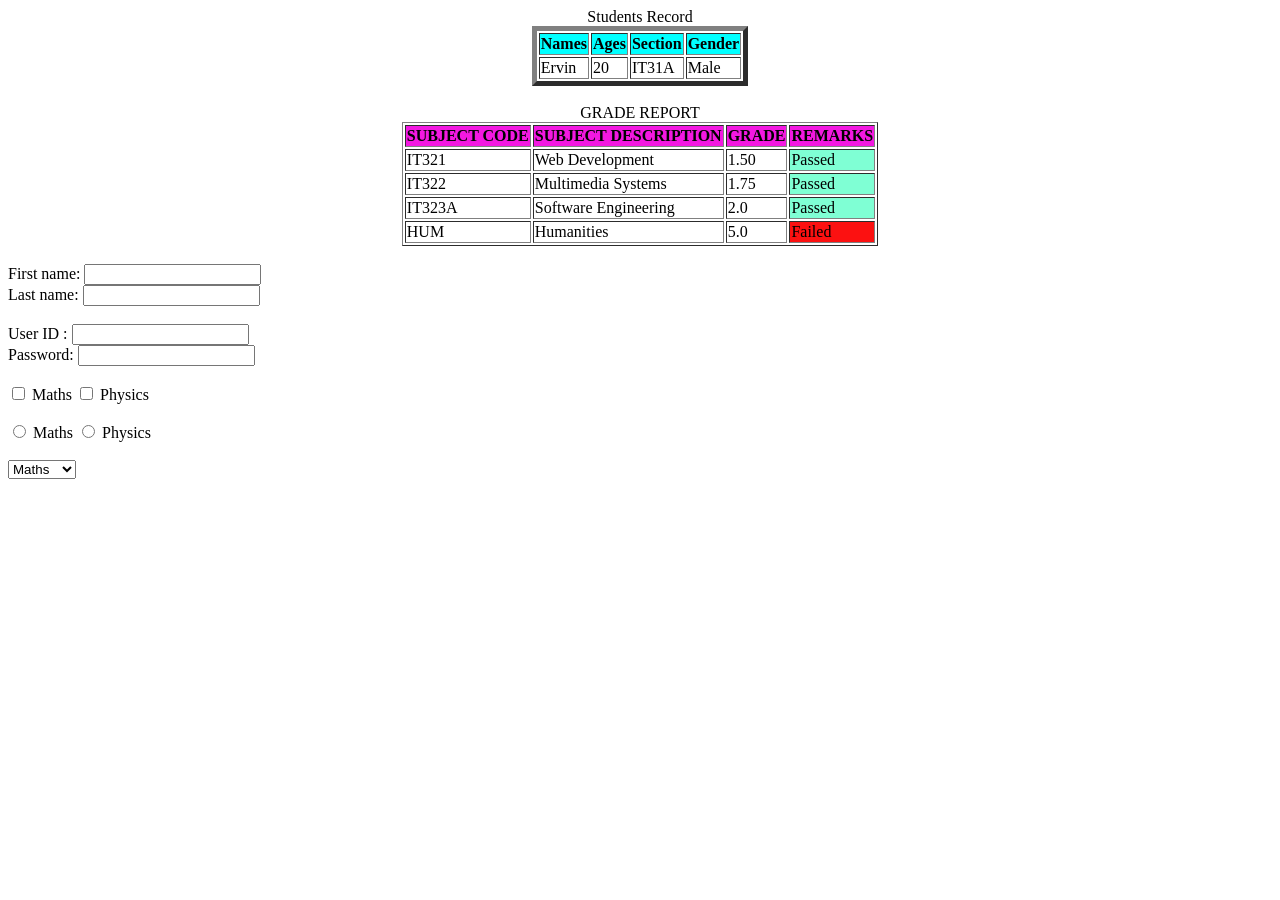
<file: portfolionival/sample.html>
<!DOCTYPE html>
<html lang="en">
<head>
    <meta charset="UTF-8">
    <meta name="viewport" content="width=, initial-scale=1.0">
    <title>Tables</title>
</head>
<body>
    
<table border=5 align=center>

    <caption>Students Record</caption>

    <tr style="background-color: aqua;">
        <th>Names</th>
        <th>Ages</th>
        <th>Section</th>
        <th>Gender</th>
    </tr>

    <tr>
        <td>Ervin</td>
        <td>20</td>
        <td>IT31A</td>
        <td>Male</td>
    </tr>

</table>

<br>

<table border=1 align=center>

    <caption>GRADE REPORT</caption>
    
    <tr style="background-color: rgb(243, 24, 225);">
        <th>SUBJECT CODE</th>
        <th>SUBJECT DESCRIPTION</th>
        <th>GRADE</th>
        <th>REMARKS</th>
    </tr>
    
    <tr>
        <td>IT321</td>
        <td>Web Development</td>
        <td>1.50</td>
        <td style="background-color: aquamarine;">Passed</td>
    </tr>
    
    <tr>
        <td>IT322</td>
        <td>Multimedia Systems</td>
        <td>1.75</td>
        <td style="background-color: aquamarine;">Passed</td>
    </tr>
    
    <tr>
        <td>IT323A</td>
        <td>Software Engineering</td>
        <td>2.0</td>
        <td style="background-color: aquamarine;">Passed</td>
    </tr>
    
    <tr>
        <td>HUM</td>
        <td>Humanities</td>
        <td>5.0</td>
        <td style="background-color: rgb(252, 17, 17);">Failed</td>
    </tr>
    
</table>
<br>

    <form >
        First name:  <input type="text" name="first_name" />
        <br>
        Last name:  <input type="text" name="last_name" />
        <br>

    </form>
    <br>

    <form>
        User ID :  <input type="text" name="user_id" />
        <br>
        Password:  <input type="password" name="password" />

    </form>
    <br>

    <form>
        <input type="checkbox" name="maths" value="on"> Maths
        <input type="checkbox" name="physics" value="on"> Physics
    </form>
    <br>

    <form>
        <input type="radio" name="subject" value="maths"> Maths
        <input type="radio" name="subject" value="physics"> Physics
    </form>
    <br>
        
    <form>
        <select name="dropdown">
        <option value="Maths" selected>Maths</option>
        <option value="Physics">Physics</option>
        </select>
    </form>
    <br>
    
</body>
</html>
</file>
<file: portfolionival/style1.css>
*{
    margin: 0;
    padding: 5px;
    box-sizing: border-box;
}

#html{
    scroll-behavior: smooth;
}

body{
    background: #f7efff;
}

header{
    display: flex;
    background: #5b2c83;
    color: white;
    justify-content: center;
    padding: 20px;
    justify-content: space-between;
    position: sticky;
}


nav{
    margin-top: 15px;
}

nav a{
    color: white;
    text-decoration: none;
    background: #7b4ca0;
    padding: 10px 18px;
    margin: 5px;
    border-radius: 5px;
    display: inline-block;
    transition: .3s;
}

nav a:hover{
    background: #b084d6;
    transform: scale(1.08);
}

.container{
    display: flex;
    gap: 20px;
    padding:20px
}

main{
    flex:4;
}

aside{
    flex:1;
}

.box{
    background: #d8b4f8;
    padding: 20px;
    margin-bottom: 20px;
    border-radius: 10px;
    border: 2px solid #9b59b6;
}

 h2, h3{
    color: #4a235a;
    margin-bottom: 10px;
}

h1{
    color: #e1bdf0;
    margin-bottom: 10px;
}

p,li{
    margin-bottom: 10px;
}

button{
    background: #6c3483;
    color: white;
    border: none;
    padding: 12px 20px;
    border-radius: 5px;
    cursor: pointer;
    transition: .3s;
}

button:hover{
    background: #bb8fce;
    color: #4a235a;
    transform: translateY(-3px) scale(1.05)
}

input,textarea{
    width: 100%;
    padding:10px;
    border: 2px solid #9b59b6;
    border-radius: 5px;
}

.image{
    display: flex;
}

footer{
    background: #5b2c83;
    color: white;
    text-align: center;
    padding: 15px;
    margin-top: 20px;
}
</file>
<file: portfolionival/main.css>
*{
    margin: 10px;
    padding: 0px;  
    box-sizing: border-box;  
}

.foot{
    padding: 10px ;
    margin-top: 10px;
    text-align: center;
    background-color: rgb(241, 130, 241);
}

.header{
    margin-top: 10px;
    background-color: rgb(241, 130, 241);
    text-align: center;
    padding: 50px;
}

.page{
    margin-top: 10px;
    display: flex;
    justify-content: center;
    background-color: palevioletred;
    text-align: center;
    padding: 10px;
    gap: 20px;
}

.all{
    display: flex;
}

.section{
    background-color: rgb(238, 198, 150);
    flex: 3;
    border-radius: 10px;
}

.side{
    background-color: rgb(176, 223, 132);
    flex: 1;
    border-radius: 10px;
}

.form{
    margin-top: 20px;
    background-color: beige;
    padding: 0px;
    align-items: center;   
}

.grade{
    background-color: beige;
    border-radius: 20px;
}

.table{
    width: 500px;
    height: 250px;
    border: 2px solid;
    text-align: center;
}

.title{
    align-items: center;
}

input[type="text"]{
    width: 100px;
}

.pi{
    display: flex;

}

th{
    background-color: aqua;
}
</file>
<file: portfolionival/style.css>
* {
    margin: 0;
    padding: 0;
    box-sizing: border-box;
    font-family: Arial, Helvetica, sans-serif;
}

html {
    scroll-behavior: smooth;
}

body {
    background: #f3e5f5;
    color: #4a148c;
}

header {
    display: flex;
    justify-content: center;
    align-items: center;
    padding: 20px 60px;
    background: #4a148c;
    position: sticky;
    top: 0;
    z-index: 1000;
    gap: 50px;
}

.logo {
    color: #ce93d8;
}

nav {
    display: flex;
    gap: 50px;
}

nav a {
    text-decoration: none;
    color: #ce93d8;
    padding: 10px 18px;
    transition: .3s;
    border-radius: 5px;
}

nav a:hover {
    background: #6a1b9a;
    color: #ffffff;
}

.hero {
    display: flex;
    justify-content: space-between;
    align-items: center;
    padding: 80px 60px;
    min-height: 100vh;
}

.hero-text {
    width: 50%;
}

.hero-text h1 {
    font-size: 65px;
    color: #4a148c;
}

.hero-text p {
    margin: 30px 0;
    font-size: 22px;
    line-height: 1.6;
    color: #6a1b9a;
}

.hero-image img {
    width: 400px;
}

.btn {
    display: inline-block;
    padding: 15px 20px;
    background: #4a148c;
    color: white;
    text-decoration: none;
    border-radius: 5px;
    transition: .3s;
}

.btn:hover {
    background: #6a1b9a;
    transform: scale(1.05);
}

section {
    padding: 80px 60px;
}

section h2 {
    font-size: 40px;
    margin-bottom: 30px;
    color: #4a148c;
}

section p {
    font-size: 18px;
    line-height: 1.7;
    color: #6a1b9a;
}

.cards {
    display: flex;
    gap: 20px;
    flex-wrap: wrap;
}

.card {
    flex: 1;
    min-width: 220px;
    background: #4a148c;
    color: #ce93d8;
    padding: 30px;
    text-align: center;
    border-radius: 10px;
    transition: .3s;
}

.card h3 {
    color: #e1bee7;
    margin-bottom: 10px;
}

.card p {
    color: #ce93d8;
    font-size: 15px;
}

.card:hover {
    transform: translateY(-10px);
    background: #ab47bc;
    color: #ffffff;
}

.card:hover h3,
.card:hover p {
    color: #ffffff;
}

.card i {
    font-size: 50px;
    color: #ce93d8;
    margin-bottom: 20px;
}

#contact h3 {
    margin-bottom: 10px;
    color: #6a1b9a;
    font-size: 20px;
}

footer {
    background: #4a148c;
    text-align: center;
    padding: 20px;
    color: #ce93d8;
    font-weight: bold;
}

/* Back to Top Button */
.back-to-top {
    position: fixed;
    bottom: 30px;
    right: 30px;
    background: #4a148c;
    color: white;
    border: none;
    padding: 14px 16px;
    border-radius: 50%;
    font-size: 18px;
    cursor: pointer;
    display: none;
    transition: .3s;
    z-index: 999;
    box-shadow: 0 4px 12px rgba(0,0,0,0.3);
}

.back-to-top:hover {
    background: #6a1b9a;
    transform: scale(1.1);
}
</file>
